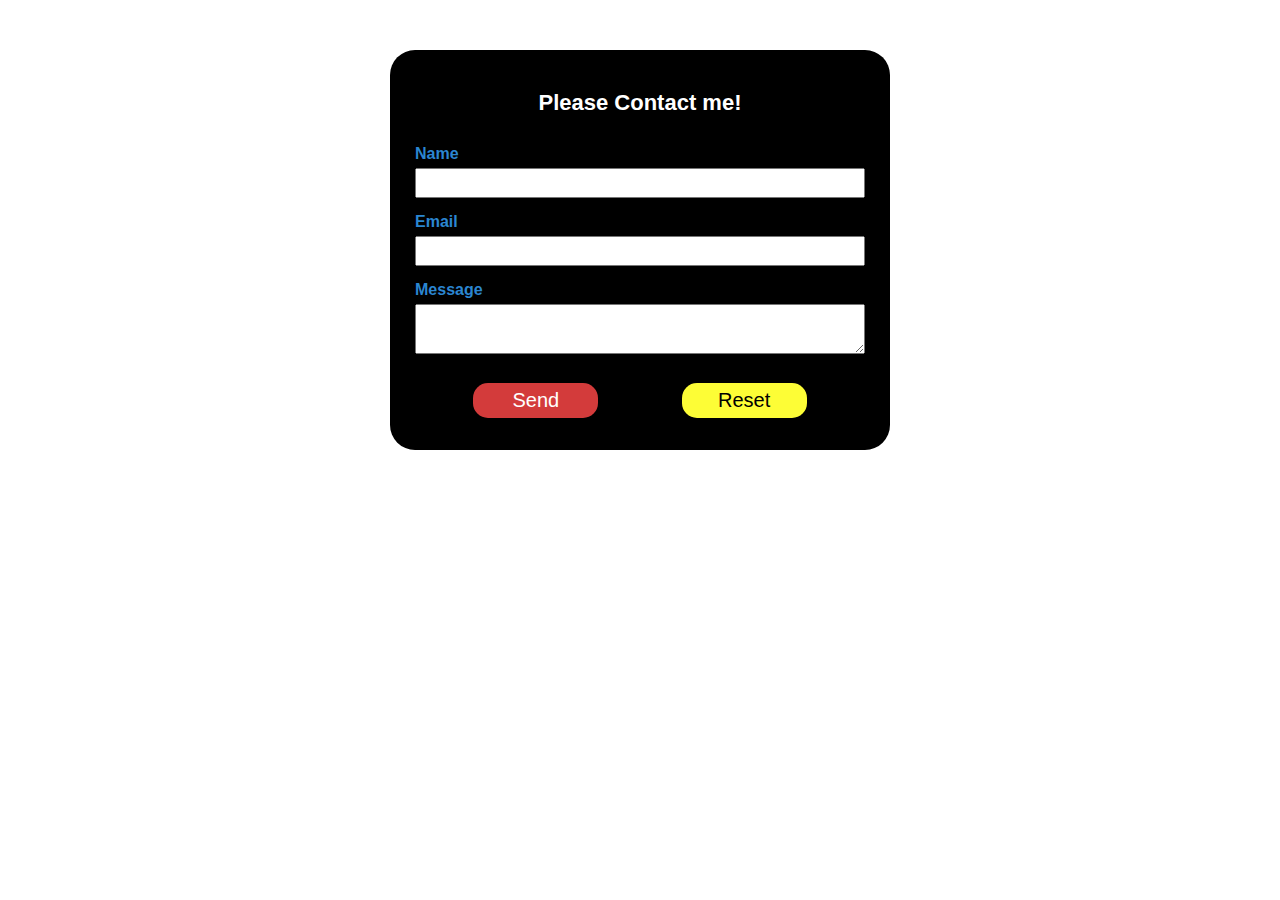
<file: Frountend Projects/Contact Form Project/index.html>
<!DOCTYPE html>
<html lang="en">
<head>
    <meta charset="UTF-8">
    <meta name="viewport" content="width=device-width, initial-scale=1.0">
    <title>Contact Form</title>
    <link rel="stylesheet" href="style.css">
</head>
<body>
    <form id="form">
        <h1>Please Contact me!</h1>

       <div>
          <label for="name">Name</label>
          <input id="name" name="name">
       </div>
       <div>
        <label for="email">Email</label>
        <input type="email" id="email" name="email">
     </div>
     <div>
        <label for="message">Message</label>
        <textarea id="message" name="message"></textarea>
     </div>
     <div id="buttons-row">
        <div class="buttons">
            <button type="submit" id="send">Send</button>

        </div>
        <div class="buttons">
            <button id="reset">Reset</button>
        </div>
     </div>
     
</form>
    <script src="app.js"></script>
</body>
</html>
</file>
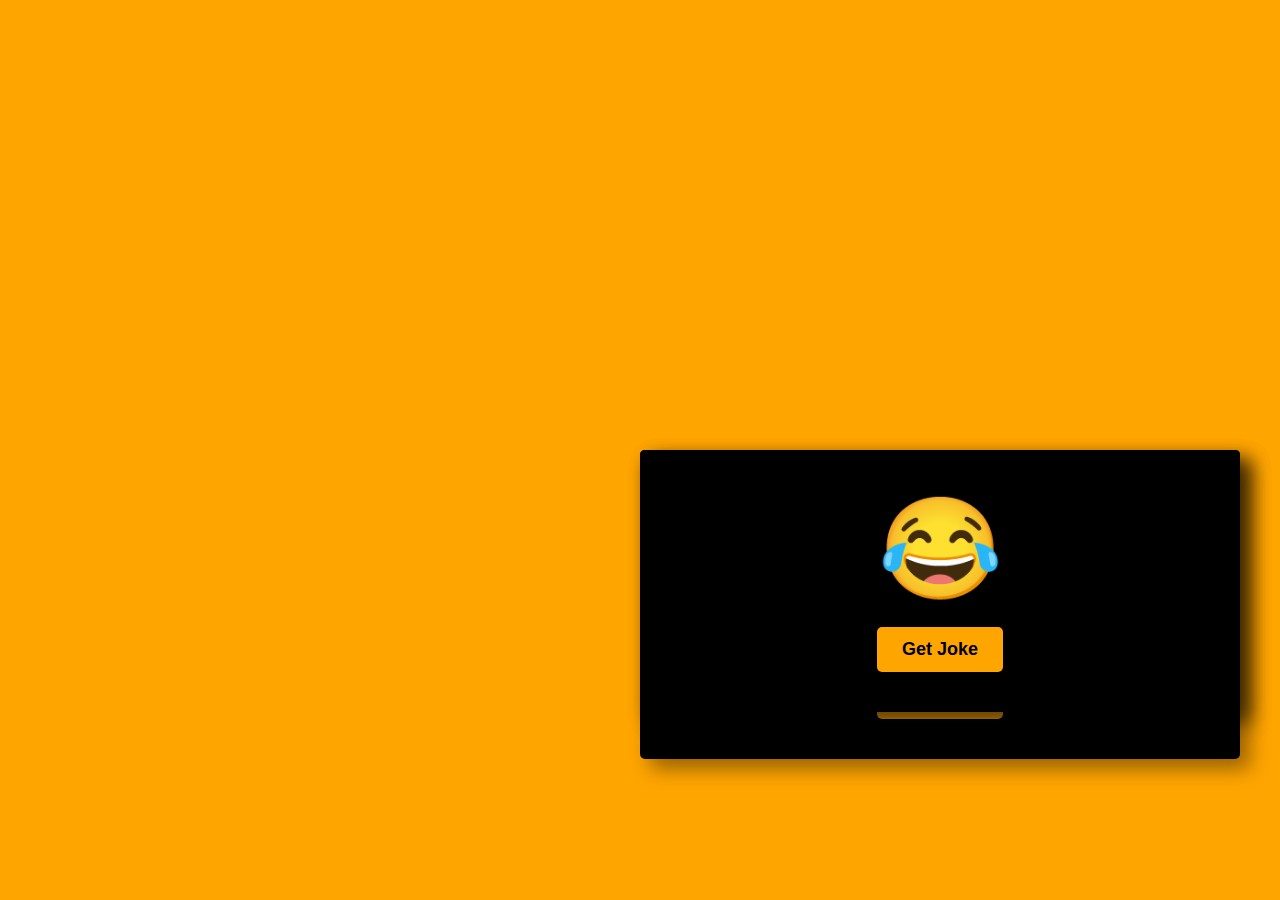
<file: Frountend Projects/Jokes_Generator_App/index.html>
<!DOCTYPE html>
<html lang="en">
<head>
    <meta charset="UTF-8">
    <meta name="viewport" content="width=device-width, initial-scale=1.0">
    <title>Document</title>
</head>
<link rel="stylesheet" href="style.css">
<script src="script.js"></script>
<body>
 <div class="container">
    <div class="wrapper">
        <span>&#128514;</span>
        <p id="joke"></p>
        <button id="btn">Get Joke</button>
    </div><!DOCTYPE html>
    <html lang="en">
    <head>
        <meta charset="UTF-8">
        <meta name="viewport" content="width=device-width, initial-scale=1.0">
        <title>Joke Generator</title>
        <link rel="stylesheet" href="style.css">
    </head>
    <body>
        <div class="container">
            <div class="wrapper">
                <span>&#128514;</span>
                <p id="joke"></p>
                <button id="btn">Get Joke</button>
            </div>
        </div>
        <script src="script.js"></script>
    </body>
    </html>
    
  </div>
</body>
</html><!DOCTYPE html>
<html lang="en">
<head>
    <meta charset="UTF-8">
    <meta name="viewport" content="width=device-width, initial-scale=1.0">
    <title>Joke Generator</title>
    <link rel="stylesheet" href="style.css">
</head>
<body>
    <div class="container">
        <div class="wrapper">
            <span>&#128514;</span>
            <p id="joke"></p>
            <button id="btn">Get Joke</button>
        </div>
    </div>
    <script src="script.js"></script>
</body>
</html>
</file>
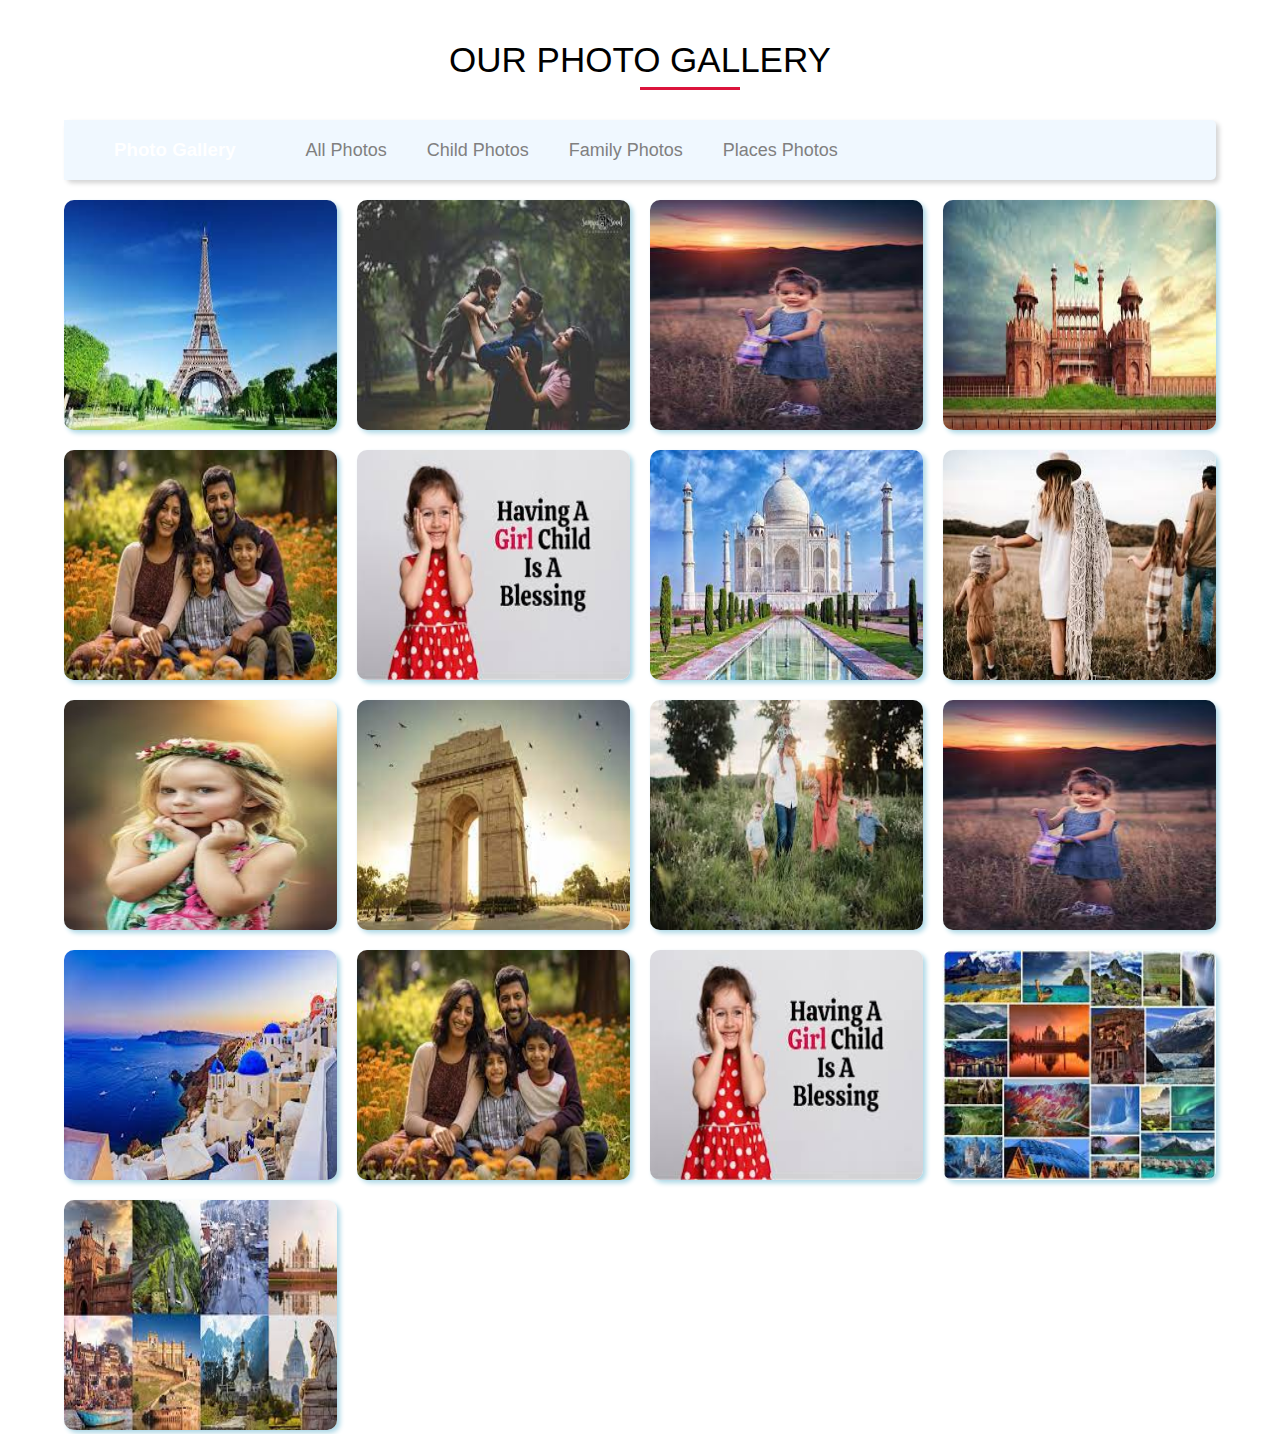
<file: Frountend Projects/Photo_Gallery/index.html>
<!DOCTYPE html>
<html lang="en">
<head>
    <meta charset="UTF-8">
    <meta name="viewport" content="width=device-width, initial-scale=1.0">
    <title>Photo Gallery</title>
</head>
<link rel="stylesheet" href="style.css">
<body>
    <input type="radio" name="photo" id="check1" checked>
    <input type="radio" name="photo" id="check2"  checked>
    <input type="radio" name="photo" id="check3" checked>
    <input type="radio" name="photo" id="check4" checked>


    <div class="container">
        <h1>OUR PHOTO GALLERY</h1>
        <div class="top-content">
            <h3>Photo Gallery</h3>
            <label for="check1">All Photos</label>
            <label for="check2">Child Photos</label>
            <label for="check3">Family Photos</label>
            <label for="check4">Places Photos</label>
        </div>
        <div class="photo-gallery">
            <div class="pic place">
                <img src="img/p1.jpg" alt="">
            </div>
            <div class="pic family">
                <img src="img/f1.jpg" alt="">
            </div>
            <div class="pic child">
                <img src="img/c1.jpg" alt="">
            </div>
            <div class="pic place">
                <img src="img/p2.jpg" alt="">
            </div>
            <div class="pic family">
                <img src="img/f2.jpg" alt="">
            </div>
            <div class="pic child">
                <img src="img/c2.jpg" alt="">
            </div>
            <div class="pic place">
                <img src="img/p3.jpg" alt="">
            </div>
            <div class="pic family">
                <img src="img/f3.jpg" alt="">
            </div>
            <div class="pic child">
                <img src="img/c3.jpg" alt="">
            </div>
            <div class="pic place">
                <img src="img/p4.jpg" alt="">
            </div>
            <div class="pic family">
                <img src="img/f4.jpg" alt="">
            </div>
            <div class="pic child">
                <img src="img/c1.jpg" alt="">
            </div>
            <div class="pic place">
                <img src="img/p5.jpg" alt="">
            </div>
            <div class="pic family">
                <img src="img/f2.jpg" alt="">
            </div>
            <div class="pic child">
                <img src="img/c2.jpg" alt="">
            </div>
            <div class="pic place">
                <img src="img/p6.jpg" alt="">
            </div>
            <div class="pic place">
                <img src="img/p7.jpg" alt="">
            </div>
        </div>
    </div>
</body>
</html>
</file>
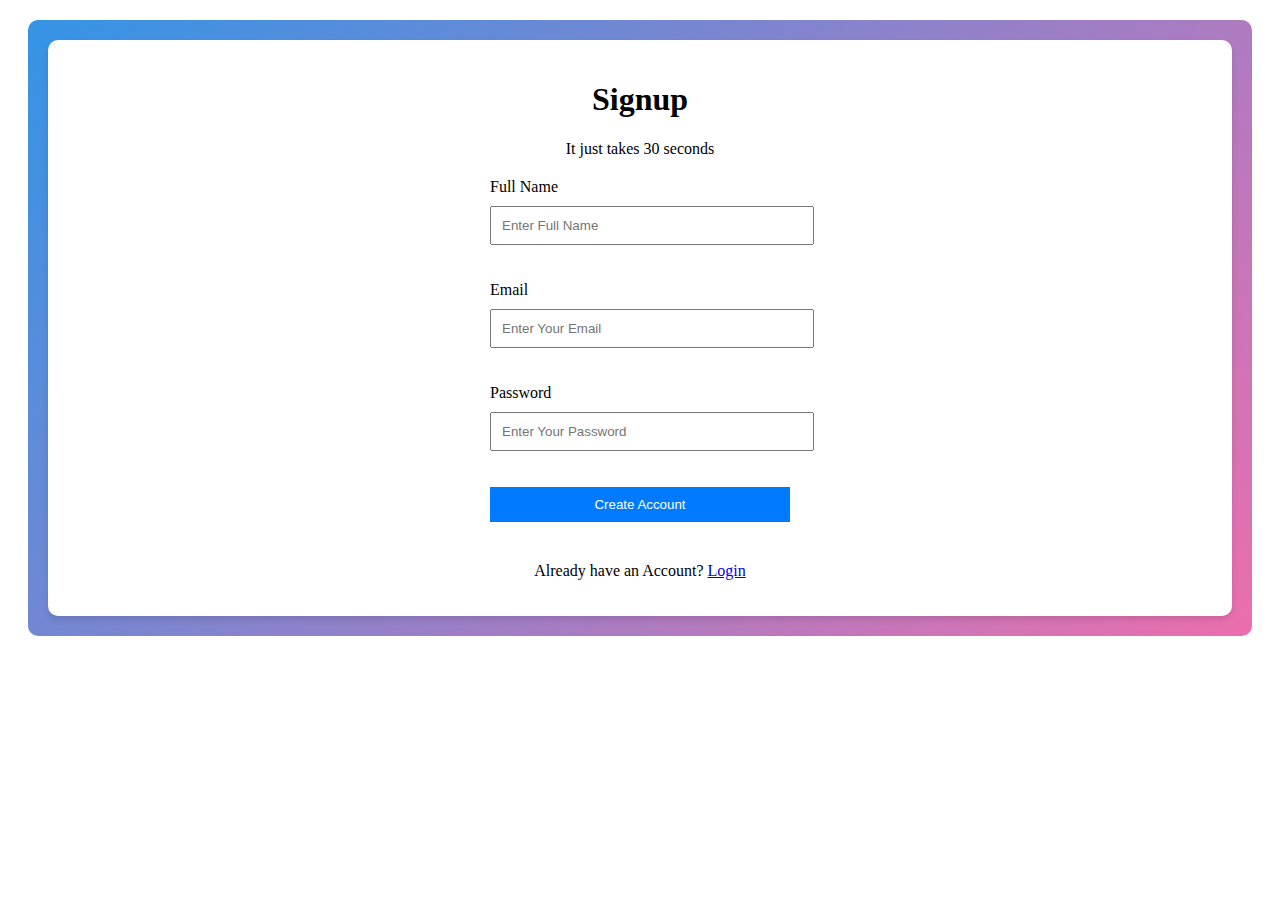
<file: Frountend Projects/Sign_up_page/index.html>
<!DOCTYPE html>
<html lang="en">
<head>
    <meta charset="UTF-8">
    <meta name="viewport" content="width=device-width, initial-scale=1.0">
    <title>Document</title>
</head>
<link rel="stylesheet" href="style.css">
<body>
    <div class="outer-box">
        <div class="inner-box">
            <header class="signup-header">
                <h1>Signup</h1>
                <p>It just takes 30 seconds</p>
            </header>
            <main class="signup-body">
                <form action="#">
                    <p>
                        <label for="fullname">Full Name</label>
                        <input type="text" id ="fullname" placeholder="Enter Full Name" required>
                    </p>
                    <p>
                        <label for="Email">Email</label>
                        <input type="email" id ="email" placeholder="Enter Your Email" required>
                    </p>
                    <p>
                        <label for="Password">Password</label>
                        <input type="password" id ="password" placeholder="Enter Your Password" required>
                    </p>
                    <p>
                        
                        <input type="submit" id ="submit" value="Create Account" required>
                    </p>
                </form>
            </main>

            <footer class="signup-footer">
                <p>Already have an Account? <a href="#">Login</a></p>
            </footer>
        </div>
    </div>
</body>
</html>
</file>
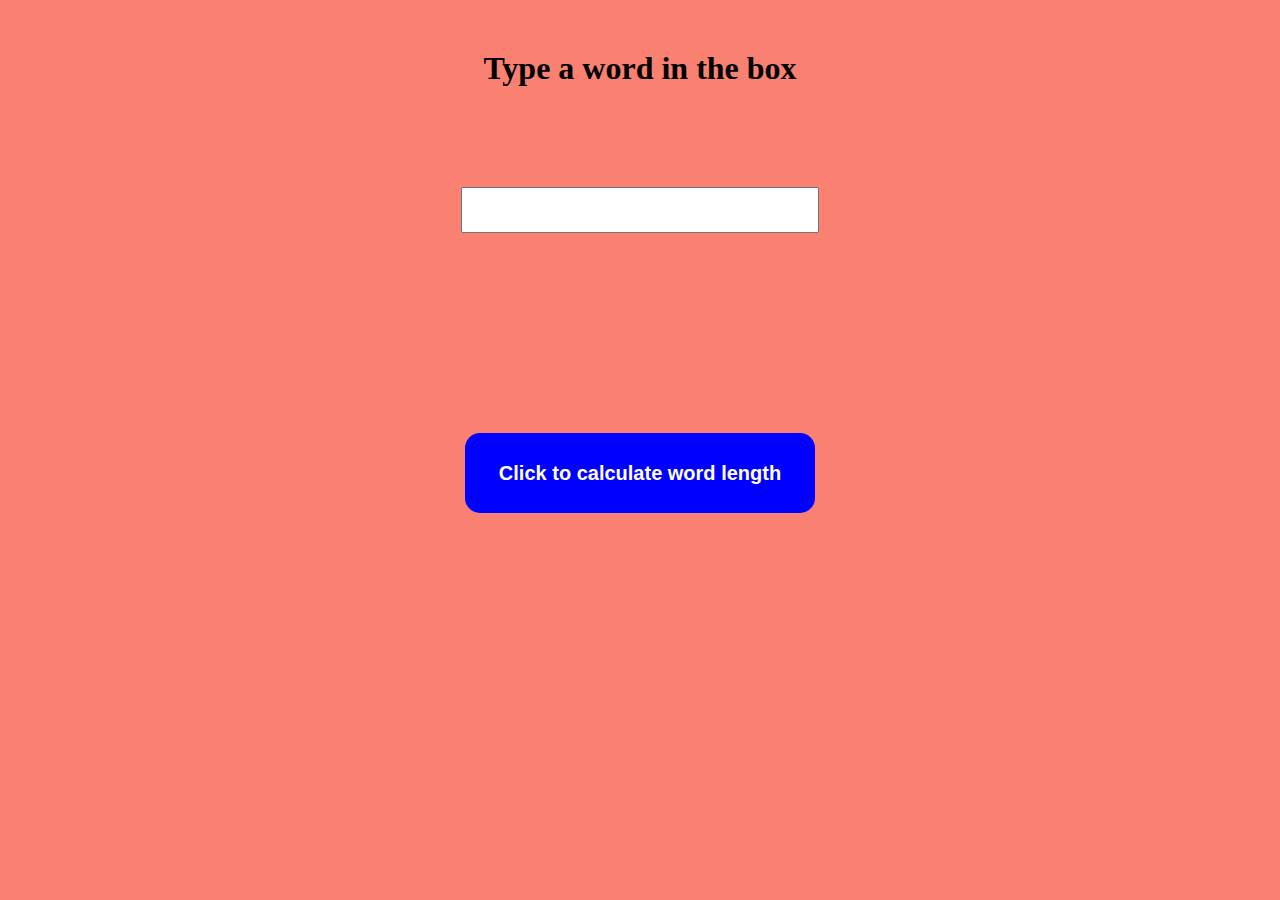
<file: Frountend Projects/Word Count Tool/index.html>
<!DOCTYPE html>
<html lang="en">
<head>
    <meta charset="UTF-8">
    <meta name="viewport" content="width=device-width, initial-scale=1.0">
    <meta http-equiv="X-UA-Compatible" content="ie=edge">
    <link rel="stylesheet" href="style.css">
    <title>Word Length Calcuator</title>
</head>
<body>
    <h1>Type a word in the box</h1>
    <input type="text" id="str">
    <div id="output"></div>
    <button id="btn"><h2>Click to calculate word length</h2></button>
    <script src="app.js"></script>
</body>
</html>
</file>
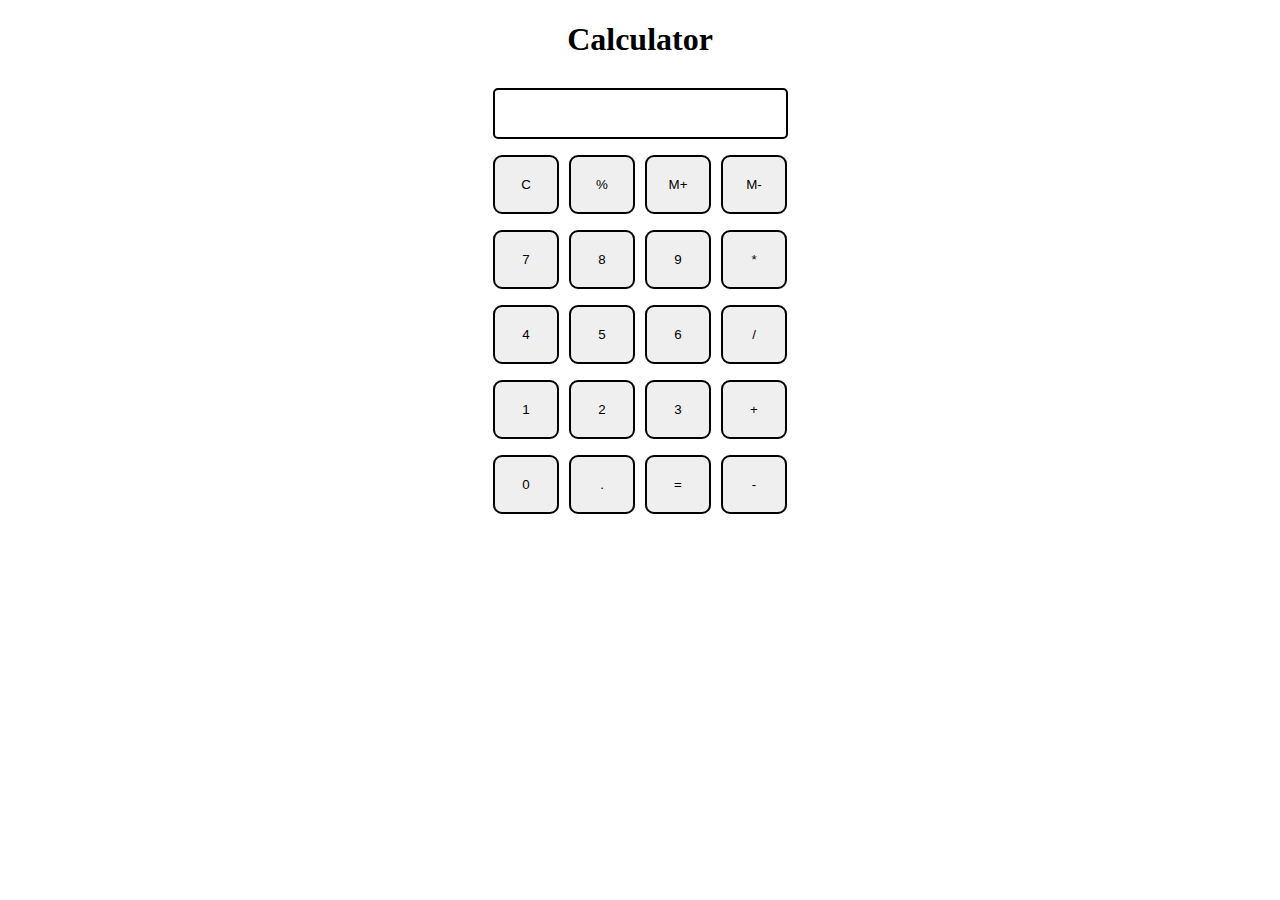
<file: Frountend Projects/CALCULATOR_APP/Calculator.html>
<!DOCTYPE html>
<html lang="en">
<head>
    <meta charset="UTF-8">
    <meta name="viewport" content="width=device-wi00000dth, initial-scale=1.0">
    <title>Document</title>
</head>
<link rel="stylesheet" href="Calculator.css">
<body>
    <h1 class="center">Calculator</h1>
    <div class="container flex flex-col item-center fbg-red mx-auto m-w-20">
        <div class="row">
            <input class="input" type="text"/>
        </div>
        <div class="row">
            <button class="button">C</button>
            <button class="button">%</button>
            <button class="button">M+</button>
            <button class="button">M-</button>          
        </div>
        <div class="row">
            <button class="button">7</button>
            <button class="button">8</button>
            <button class="button">9</button>
            <button class="button">*</button>          
        </div>
        <div class="row">
            <button class="button">4</button>
            <button class="button">5</button>
            <button class="button">6</button>
            <button class="button">/</button>          
        </div>
        <div class="row">
            <button class="button">1</button>
            <button class="button">2</button>
            <button class="button">3</button>
            <button class="button">+</button>          
        </div>
        <div class="row">
            <button class="button">0</button>
            <button class="button">.</button>
            <button class="button">=</button>
            <button class="button">-</button>         
        </div>
    </div>
</body>
<script rel="script" src="Calculator.js"></script>
</html>
</file>
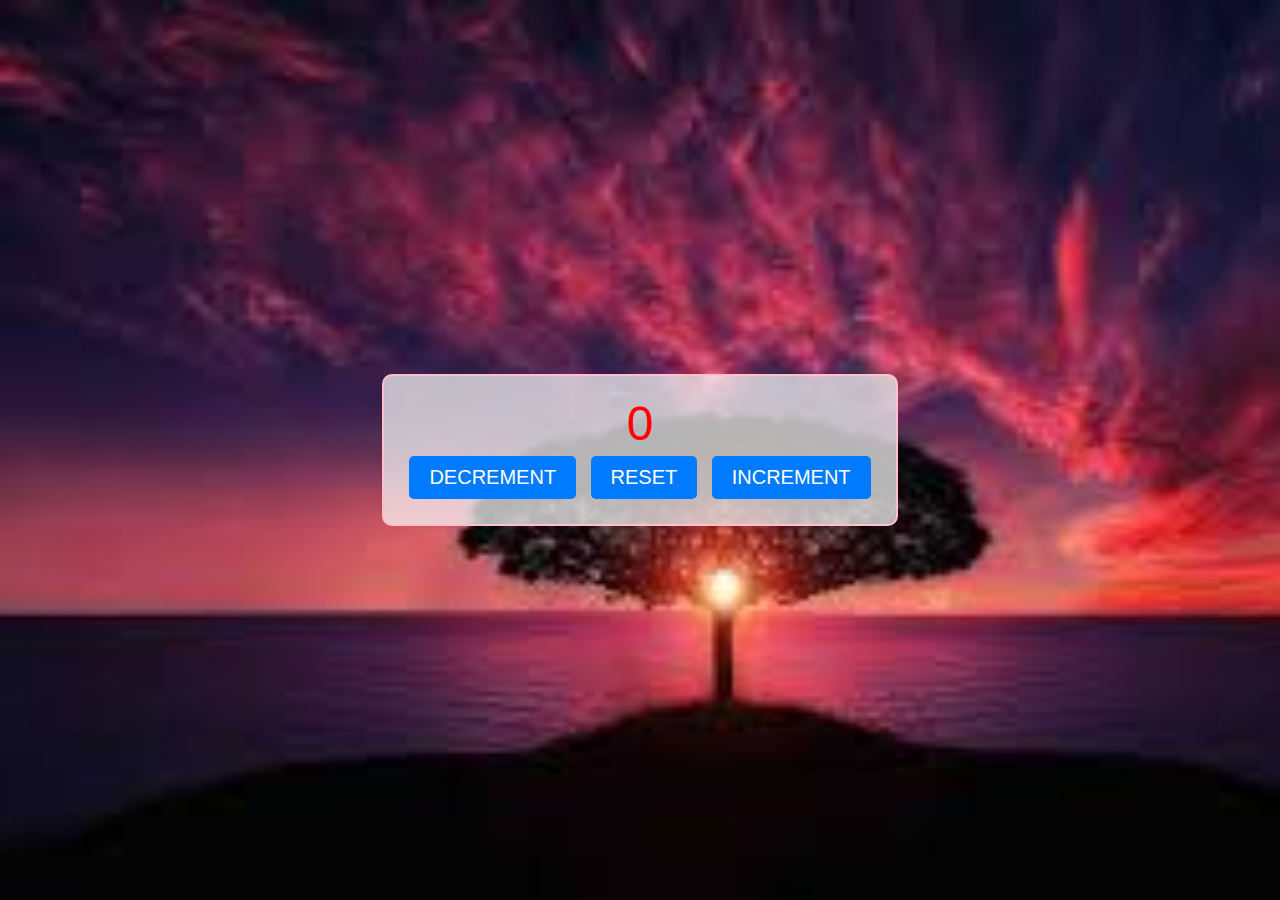
<file: Frountend Projects/COUNTER_APP/COUNTER_APP.html>
<!DOCTYPE html>
<html lang="en">
<head>
    <meta charset="UTF-8">
    <meta name="viewport" content="width=device-width, initial-scale=1.0">
    <title>Document</title>
</head>
<link rel="stylesheet" href="COUNTER_APP.css">
<body>
    <div>
    <label id="counter">0</label><br>
    <button id="decrement">DECREMENT</button>
    <button id="reset">RESET</button>
    <button id="increment">INCREMENT</button>
    </div>
<script src="COUNTER_APP.js"></script>
</body>
</html>
</file>
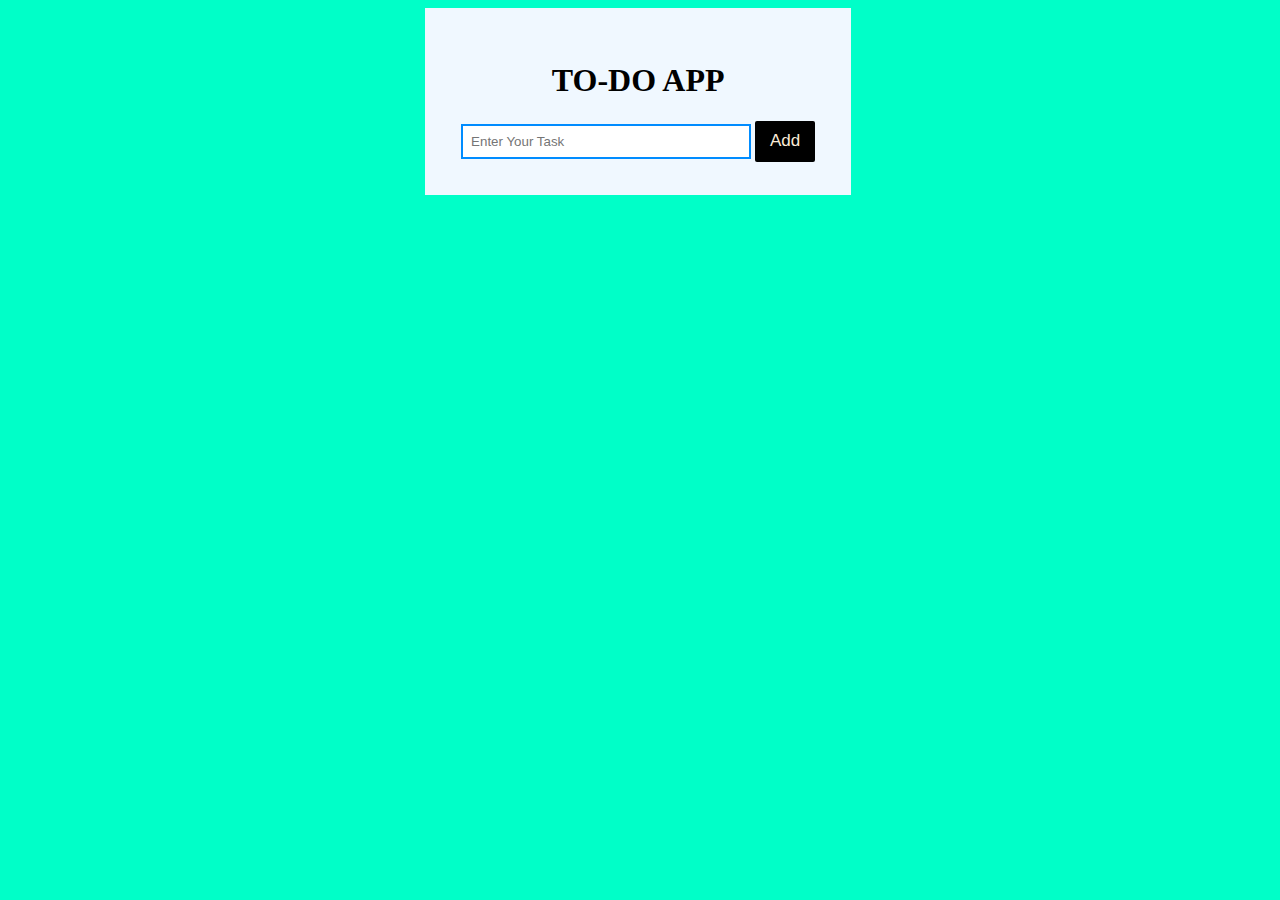
<file: Frountend Projects/TO_DO_LIST/TO_DO_LIST.html>
<!DOCTYPE html>
<html lang="en">
<head>
    <meta charset="UTF-8">
    <meta name="viewport" content="width=device-width, initial-scale=1.0">
    <title>Document</title>
</head>
<link rel="stylesheet" href="TO_DO_LIST.css">
<link rel="stylesheet" href="https://cdnjs.cloudflare.com/ajax/libs/font-awesome/6.4.2/css/all.min.css">
<body>
    <div class="container">
        <h1>TO-DO APP</h1>
        <div class="input">
            <input type="text" placeholder="Enter Your Task" id="inp">
            <button onclick="Add()">Add</button>
        </div>
        <div class="text">

        </div>

    </div>
    <script src="TO_DO_LIST.js"></script>
</body>
</html>
</file>
<file: Frountend Projects/Contact Form Project/style.css>
form{
    background-color: black;
    width: 500px;
    border-radius: 25px;
    height: 400px;
    padding: 25px;
    font-family: Arial, Helvetica, sans-serif;
    box-sizing: border-box;
    margin: 50px auto 50px;

}

form h1{
    color: white;
    text-align: center;
    font-size: 22px;
}

label{
    color: rgb(43, 134, 209);
    font-weight: bold;
    padding-bottom: 5px;
    padding-top: 15px;
    display: inline-block;
}

input,textarea{
    box-sizing: border-box;
    width: 450px;
    height: 30px;
    padding-left: 5px;
    font-family: Arial, Helvetica, sans-serif;
}

textarea{
    height: 50px;
}

#buttons-row{
    display: flex;
    justify-content: space-evenly;
}

button{
    flex-grow: 1;
    width: 125px;
    margin: 25px; 
    border:none;
    border-radius: 15px;
    height: 35px;
    font-size: 20px;
}

button#send{
    background-color: rgb(211, 59, 59);
    color: white;
}

button#reset{
    background-color: rgb(253, 253, 54);
    color: black;
}

@media screen and (max-width: 600px) {
    form {
        width: 90%; /* Adjust width for smaller screens */
    }

    button {
        font-size: 18px; /* Adjust font size for smaller screens */
    }
}
</file>
<file: Frountend Projects/Jokes_Generator_App/style.css>
*{
    margin: 0;
    padding: 0;
    box-sizing: border-box;
    font-family: "Rubik",sans-serif;
}

body{
    background-color: orange;
}

.wrapper{
    width: 600px;
    padding: 40px 50px;
    background-color: black;
    position: absolute;
    transform: translate(-50% -50%);
    top: 50%;
    left: 50%;
    border-radius: 5px;
    box-shadow: 20px 20px 40px rgba(97, 63, 0, 0.4);
}

span{
    display: block;
    width: 100%;
    text-align: center;
    font-size: 100px;
}
p{
    font-size: 16px;
    color: white;
    font-weight: 400;
    text-align: center;
    word-wrap: break-word;
    line-height: 35px;
    margin: 30px 0;
}

button{
    display: block;
    background-color: orange;
    border: none;
    padding: 5px;
    font-size: 18px;
    color: black;
    font-weight: 600;
    padding: 12px 25px;
    margin: 0 auto;
    border-radius: 5px;
    cursor: pointer;
}
body,html{
    justify-content: center;
    align-items: center;
    display: flex;
    height: 100%;
    margin: 0;
    * {
        margin: 0;
        padding: 0;
        box-sizing: border-box;
        font-family: "Rubik", sans-serif;
    }
    
    body {
        background-color: orange;
        display: flex;
        justify-content: center;
        align-items: center;
        height: 100vh; /* Use viewport height to make sure it covers the entire screen height */
    }
    
    .container {
        text-align: center;
    }
    
    .wrapper {
        width: 600px;
        padding: 40px 50px;
        background-color: black;
        border-radius: 5px;
        box-shadow: 20px 20px 40px rgba(97, 63, 0, 0.4);
        text-align: center; /* Center the content within the wrapper */
    }
    
    span {
        display: block;
        font-size: 100px;
        color: white; /* Set text color */
    }
    
    p {
        font-size: 16px;
        color: white;
        font-weight: 400;
        word-wrap: break-word;
        line-height: 35px;
        margin: 30px 0;
        opacity: 0;
    }
    .fade{
        opacity: 1;
        transition: opacity 1.5s;
    }* {
        margin: 0;
        padding: 0;
        box-sizing: border-box;
        font-family: "Rubik", sans-serif;
    }
    
    body {
        background-color: orange;
        display: flex;
        justify-content: center;
        align-items: center;
        height: 100vh;
        margin: 0;
    }
    
    .container {
        text-align: center;
    }
    
    .wrapper {
        max-width: 600px;
        padding: 40px 20px;
        background-color: black;
        border-radius: 5px;
        box-shadow: 10px 10px 20px rgba(0, 0, 0, 0.4);
        text-align: center;
    }
    
    span {
        font-size: 100px;
        color: white;
    }
    
    p {
        font-size: 18px;
        color: white;
        font-weight: 400;
        line-height: 1.5;
        margin: 20px 0;
        opacity: 0;
        transition: opacity 1.5s;
    }
    
    button {
        background-color: orange;
        border: none;
        padding: 10px 20px;
        font-size: 20px;
        color: black;
        font-weight: 600;
        border-radius: 5px;
        cursor: pointer;
    }
    
    .fade {
        opacity: 1;
    }
    
    @media (max-width: 768px) {
        .wrapper {
            max-width: 90%;
        }
    }
    
    
    button {
        display: block;
        background-color: orange;
        border: none;
        padding: 5px;
        font-size: 18px;
        color: black;
        font-weight: 600;
        padding: 12px 25px;
        margin: 0 auto;
        border-radius: 5px;
        cursor: pointer;
    }
    
}
.container{
    text-align: center;
}
</file>
<file: Frountend Projects/Photo_Gallery/style.css>
*{
    margin: 0;
    padding: 0;
    box-sizing: border-box;
    font-family: sans-serif;
}

input{
    display: none;
}

.container{
    width: 100%;
    text-align: center;
}

h1{
    font-weight: normal;
    font-size: 35px;
    position: relative;
    margin: 40px 0;
}

h1::before{
    content: '';
    position: absolute;
    width: 100px;
    height: 3px;
    background-color: crimson;
    bottom: -10px;
    left: 50%;
    transform: translate(-50);
    animation: animate 4s linear infinite;
}

@keyframes animate{
    0%{
        width: 100px;
    }
    50%{
        width: 200px;
    }
    100%{
        width: 100px;
    }

}

.top-content{
    background-color: aliceblue;
    width: 90%;
    margin: 0 auto 20px auto;
    height: 60px;
    display: flex;
    align-items: center;
    border-radius: 5px;
    box-shadow: 3px 3px 5px lightgray;

}

h3{
    height: 100%;
    background-color: aliceblue;
    line-height: 60px;
    padding: 0 50px;
    color: white;
}

label{
    display: inline-block;
    height: 100%;
    margin: 0 20px;
    line-height: 60px;
    font-size: 18px;
    color: grey;
    cursor: pointer;
    transition: color .5s;
}

label:hover{
    color: black;
}

.photo-gallery{
    width: 90%;
    margin: auto;
    display: grid;
    grid-template-columns: repeat(4,1fr);
    grid-gap: 20px;
}

.pic{
    position: relative;
    height: 230px;
    border-radius: 10px;
    box-shadow: 3px 3px 5px lightblue;
    cursor: pointer;
}

.pic img{
    width: 100%;
    height: 100%;
    border-radius: 10px;
    transition: .5s;
}

.pic::before{
    content: "PHOTO GALLERY";
    position: absolute;
    top: 50%;
    left: 50%;
    transform: translate(-50%, -50%);
    color: white;
    font-size: 22px;
    font-weight: bold;
    width: 100%;
    margin-top: -100px;
    opacity: 0;
    transition: .3s;
    transition-delay: .2s;
}

.pic:after{
    content:"";
    position: absolute;
    width: 100%;
    bottom: 0;
    border-radius: 10px;
    height: 0;
    background-color: rgb(247, 222, 222);
    transition: .3s;
}

.pic:hover::after{
    height: 100%;
}

.pic:hover::before{
    margin-top: 0;
    opacity: 1;
}

#check1:checked ~ .container .photo-gallery .pic{
    opacity: 1;
    transform: scale(1);
    position: relative;
    transition: .5s;
}

#check2:checked ~ .container .photo-gallery .family{
    opacity: 1;
    transform: scale(1);
    position: relative;
}

#check3:checked ~ .container .photo-gallery .child,
#check2:checked ~ .container .photo-gallery .place{
    opacity: 0;
    transform: scale(0);
    position: absolute;
}
</file>
<file: Frountend Projects/Sign_up_page/style.css>
.outer-box {
    margin: 20px;
    background: linear-gradient(135deg, #3494E6, #EC6EAD);
    padding: 20px;
    border-radius: 10px;
    
    
}


.inner-box {
    text-align: center;
    background: #FFFFFF; /* Set a beautiful background color for the inner box */
    padding: 20px;
    border-radius: 10px;
    box-shadow: 0 4px 6px rgba(0, 0, 0, 0.1); 
}

/* Style the header */
.signup-header {
    margin-bottom: 20px; /* Add spacing below the header */
}

/* Style the form within the body */
.signup-body form {
    max-width: 300px; /* Set a maximum width for the form */
    margin: 0 auto; /* Center the form horizontally */
}

/* Style the label and input elements */
.signup-body label {
    display: block; /* Display labels as block elements to stack them vertically */
    text-align: left; /* Adjust the text alignment */
    margin-bottom: 10px; /* Add spacing below each label */
}

.signup-body input {
    width: 100%; /* Make input fields take the full width of their container */
    padding: 10px; /* Add padding for spacing inside input fields */
    margin-bottom: 20px; /* Add spacing below each input field */
}

/* Style the submit button */
.signup-body #submit {
    background-color: #007BFF;
    color: white;
    padding: 10px 20px;
    border: none;
    cursor: pointer;
}

/* Style the footer */
.signup-footer {
    margin-top: 20px; /* Add spacing above the footer */
}
</file>
<file: Frountend Projects/Word Count Tool/style.css>
body{
    background-color:#FA8072;
    text-align: center;
}

input{
    margin: 100px auto 100px;
    /* margin-left: 220px; */
    width: 350px;
    height: 40px;
    display: block;
    text-align: center;
}

#output{
    margin-top: 45px;
    width: 100px;
    background: lightgreen;
    margin: 100px auto 100px;

}

#btn{
    width: 350px;
    height: 80px;
    color: #fff;
    background-color:blue;
    border-style: none;
    border-radius: 15px;
    margin-top: 100px;
    /* margin-left: 385px; */
}

h1{
    
    color: #000;
    margin-top: 50px;
}
</file>
<file: Frountend Projects/CALCULATOR_APP/Calculator.css>
.center{
    display:flex ;
    justify-content: center;
}

.bg-red{
    background-color: red;
}

.mx-auto{
    margin: auto;
}
m-w-20{
    max-width: 30vw;
}

.button{
    width: 66PX;
    padding: 20px;
    margin: 0 3px;
    border: 2px solid black;
    border-radius: 9px;
    cursor: pointer;
}
.row input{
    width: 291px;
    margin: 0;
    padding: 10px 0px;
    border: 2px solid black;
    border-radius: 5px;
    font-size: 23px; ;
}
.flex{
    display: flex;
}
.flex-col{
    flex-direction: column;
}

.item-center{
    align-items: center;
}
.row{
    margin: 8px 0;
}
</file>
<file: Frountend Projects/TO_DO_LIST/TO_DO_LIST.css>
body{
    background-color: rgb(0, 255, 200);
}
.container{
    width: 360px;
    padding: 33px;
    text-align: center;
    background-color: aliceblue;
    margin-left: 33%;
    margin-top: 5px;
}

input{
    width: 270px;
    padding: 8px;
    border: 2px solid rgb(0, 140, 255);
    outline: none;
}

button{
    width: 60px;
    height: 41px;
    background-color: black;
    color: antiquewhite;
    border-radius: 2px;
    border: none;
    font-size: 17px;
    cursor: pointer;

}

.text{
    position: relative;
    background-color: black;
    color: white;
    font-size: 19px;
    text-align: left;
}

.text ul i{
    position: absolute;
    right: 10px;
    cursor: pointer;
}
</file>
<file: Frountend Projects/COUNTER_APP/COUNTER_APP.css>
/* Reset some default styles */
body, div {
    margin: 0;
    padding: 0;
}

/* Center the content vertically and horizontally */
body {
    display: flex;
    align-items: center;
    justify-content: center;
    min-height: 100vh;
    background-image: url("n2.jpg");
    background-size: cover;
    background-repeat: no-repeat;
    font-family: Arial, sans-serif;
}

div {
    text-align: center;
    background-color: rgba(255, 255, 255, 0.7);
    border: 2px solid pink;
    border-radius: 10px;
    padding: 20px;
}

#counter {
    font-size: 48px;
    color: red;
    margin-bottom: 20px;
}

button {
    padding: 10px 20px;
    font-size: 20px;
    margin: 5px;
    border: none;
    background-color: #007BFF;
    color: #fff;
    cursor: pointer;
    border-radius: 5px;
    transition: background-color 0.3s ease;
}

button:hover {
    background-color: #0056b3;
}

/* Media queries for responsiveness */
@media (max-width: 600px) {
    div {
        font-size: 14px;
        padding: 10px;
    }

    #counter {
        font-size: 36px;
    }

    button {
        padding: 8px 16px;
        font-size: 16px;
    }
}

@media (max-width: 400px) {
    div {
        font-size: 12px;
        padding: 8px;
    }

    #counter {
        font-size: 24px;
    }

    button {
        padding: 6px 12px;
        font-size: 14px;
    }
}
</file>
